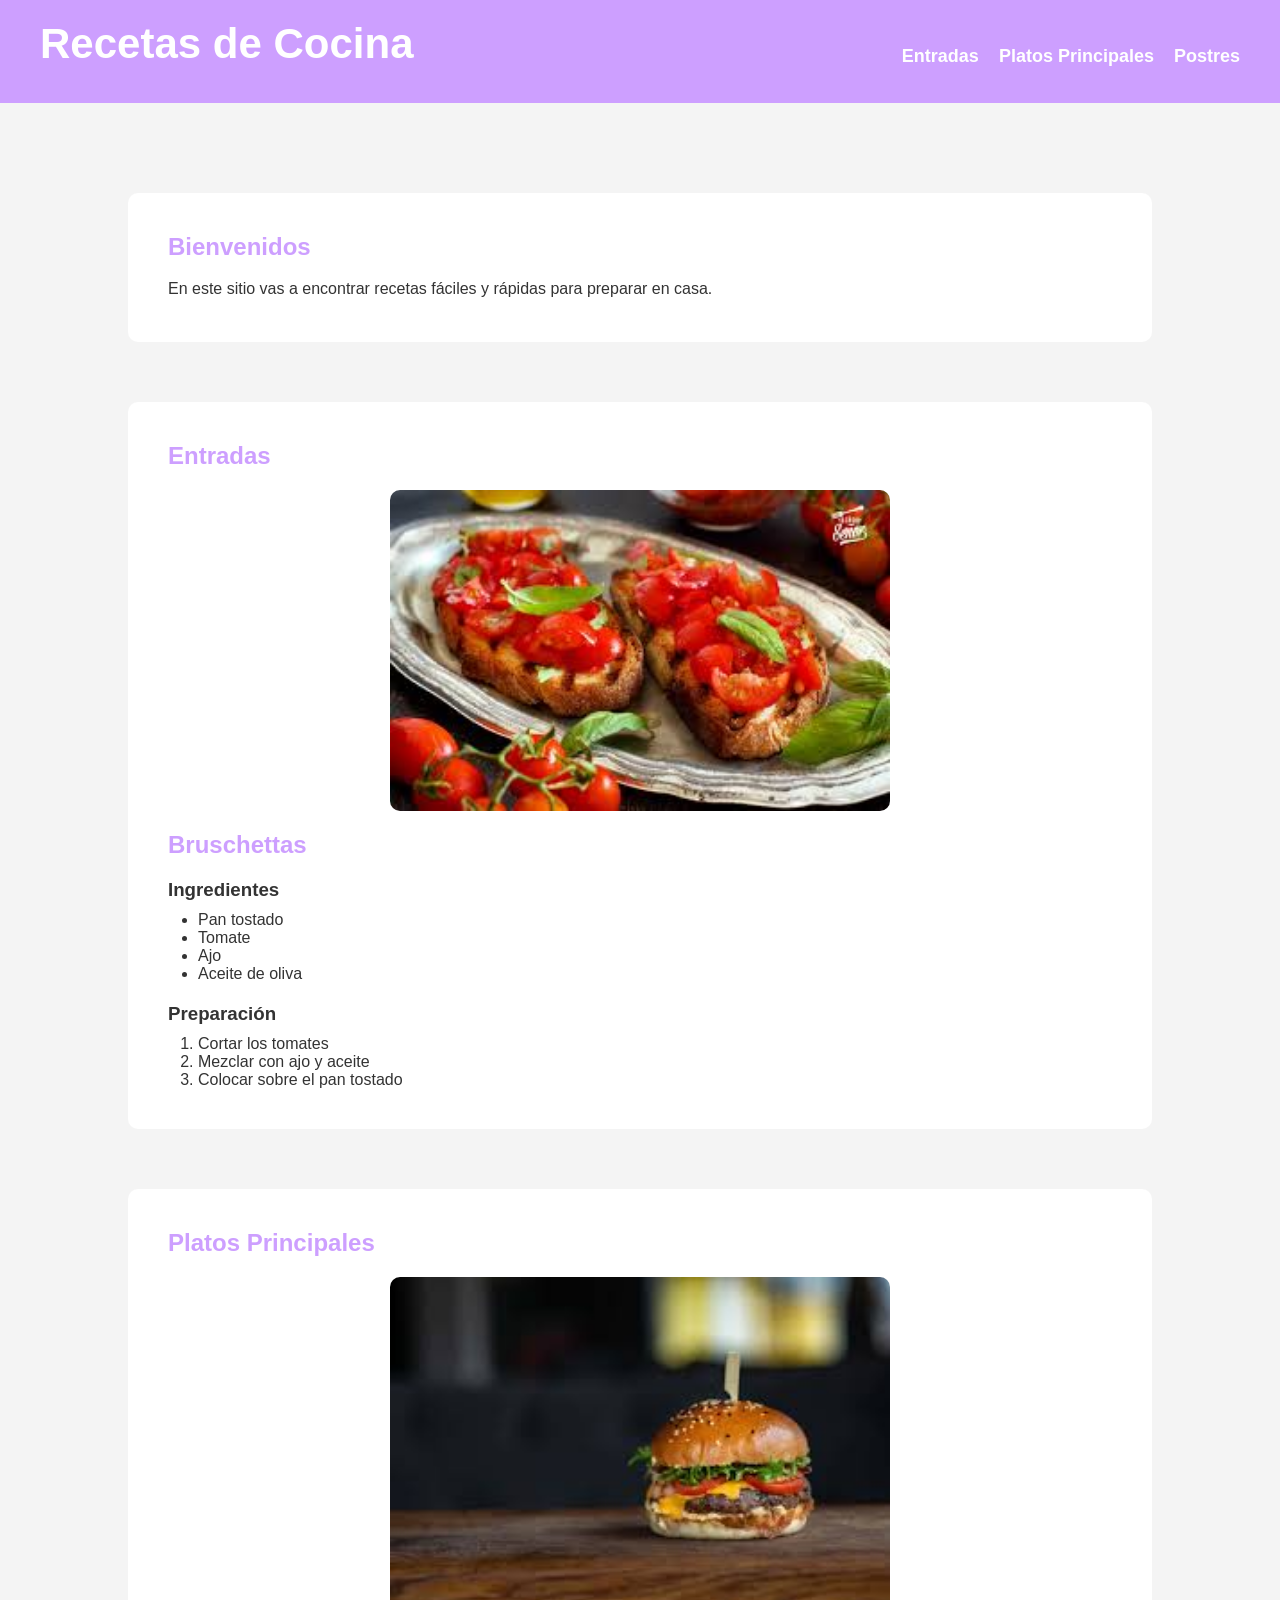
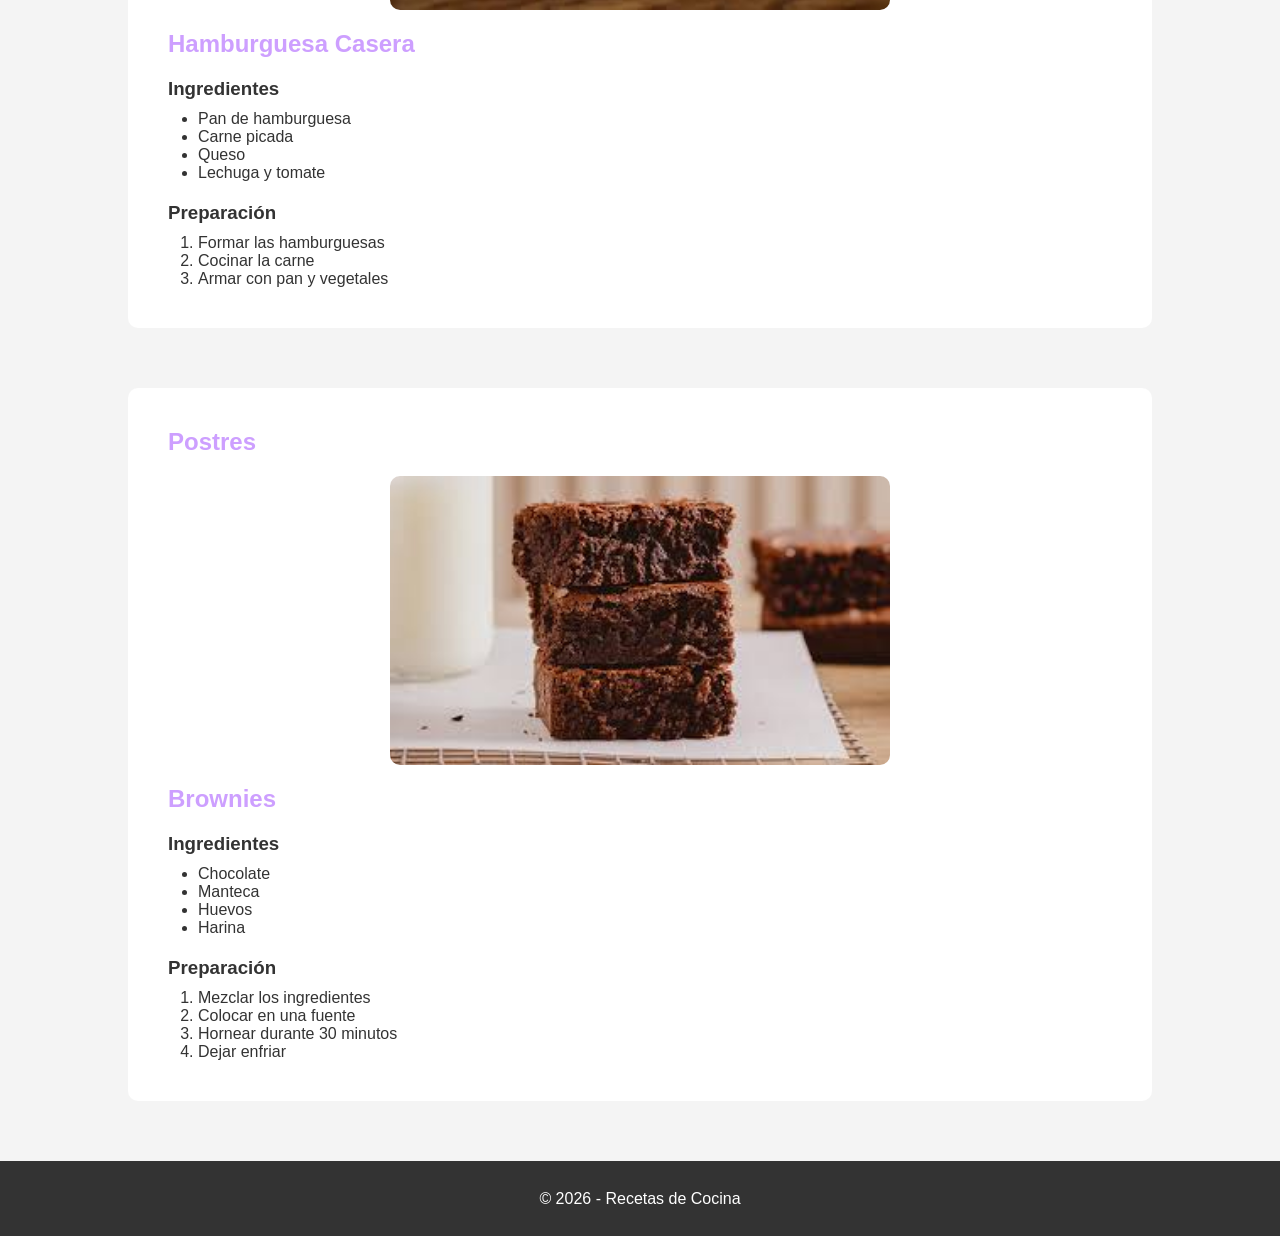
<file: index.html>
<!DOCTYPE html>
<html lang="es">
<head>
    <meta charset="UTF-8">
    <meta name="viewport" content="width=device-width, initial-scale=1.0">
    <title>Recetas Caseras</title>

    <link rel="stylesheet" href="css/estilos.css">
</head>

<body>

    <header>

    <div class="logo">
        <h1>Recetas de Cocina</h1>
    </div>

    <nav>
        <ul>
            <li><a href="#entradas">Entradas</a></li>
            <li><a href="#platosprincipales">Platos Principales</a></li>
            <li><a href="#postres">Postres</a></li>
        </ul>
    </nav>

</header>

    <main> 
        <section class="bienvenida"> 
            <h1>Bienvenidos</h1> 
            <p> En este sitio vas a encontrar recetas fáciles y rápidas para preparar en casa. </p> 
        </section> 

        <section id="entradas" class="receta"> 
            <h1>Entradas</h1> 
            <img src="imagenes/bruschettas.jpg" alt="Bruschettas">
            <h2>Bruschettas</h2> 
            <h3>Ingredientes</h3> 
            <ul> 
                <li>Pan tostado</li> 
                <li>Tomate</li> 
                <li>Ajo</li> 
                <li>Aceite de oliva</li> 
            </ul> 
            <h3>Preparación</h3> 
            <ol> 
                <li>Cortar los tomates</li> 
                <li>Mezclar con ajo y aceite</li> 
                <li>Colocar sobre el pan tostado</li> 
            </ol> 
        </section> 

        <section id="platosprincipales" class="receta"> 
            <h1>Platos Principales</h1> 
            <img src="imagenes/hamburguesa.jpg" alt="Hamburguesa casera"> 
            <h2>Hamburguesa Casera</h2>
            <h3>Ingredientes</h3> 
            <ul> 
                <li>Pan de hamburguesa</li> 
                <li>Carne picada</li> 
                <li>Queso</li> 
                <li>Lechuga y tomate</li> 
            </ul> 
            <h3>Preparación</h3>
             <ol>
              <li>Formar las hamburguesas</li> 
              <li>Cocinar la carne</li> 
              <li>Armar con pan y vegetales</li> 
          </ol> 
      </section> 

      <section id="postres" class="receta"> 
        <h1>Postres</h1> 
        <img src="imagenes/brownies.jpg" alt="Brownies de chocolate">
        <h2>Brownies</h2> 
        <h3>Ingredientes</h3> 
        <ul> 
            <li>Chocolate</li> 
            <li>Manteca</li> 
            <li>Huevos</li> 
            <li>Harina</li> 
        </ul> 
            <h3>Preparación</h3> 
            <ol> 
                <li>Mezclar los ingredientes</li> 
                <li>Colocar en una fuente</li> 
                <li>Hornear durante 30 minutos</li> 
                <li>Dejar enfriar</li> 
            </ol> 
        </section> 
    </main> 

    <footer>
    <p>© 2026 - Recetas de Cocina</p>
</footer>

</body> 
</html>
</file>
<file: css/estilos.css>
*{ 
	margin: 0; 
	padding: 0; 
	box-sizing: border-box; 
} 

body{ 
	font-family: Arial, sans-serif; 
	background-color: #f4f4f4; 
	color: #333333; 
} 

header{
    background-color: #cd9fff;
    display: flex;
    justify-content: space-between;
    align-items: center;
    padding: 20px 40px;
}

.logo h1{
    color: white;
    font-size: 42px;
    font-family: Arial, sans-serif;
    font-weight: bold;
}

nav ul{
    list-style: none;
    display: flex;
    gap: 20px;
}

nav a{
    text-decoration: none;
    color: white;
    font-size: 18px;
    font-family: Arial, sans-serif;
    font-weight: bold;
}

nav a:hover{
    color: #ffe3d0;
}


	main{ 
		width: 80%; 
		margin: 30px auto;
		padding-top: 60px; 
	} 
	.receta, 
	.bienvenida{ 
		background-color: white; 
		padding: 40px; 
		border-radius: 10px;
		margin-bottom: 60px; 
	} 

    h1{ 
		margin-bottom: 15px; 
		color: 	#cd9fff; 
	} 

	h2{ 
		margin-bottom: 15px; 
		color: 	#cd9fff; 
	} 

	h3{ 
		margin-top: 20px; 
		margin-bottom: 10px; 
	} 

	p{ 
		line-height: 1.6; 
	} 

	ul,
	ol{ 
		margin-left: 30px;
        margin-top: 10px; 
	} 

	.receta img, 
	.bienvenida img{ 
		width: 100%; 
		max-width: 500px; 
		display: block; 
		margin: 20px auto; 
		border-radius: 10px;
	}

	footer {
    text-align: center;
    padding: 25px;
    background: #333;
    color: white;
}
</file>
